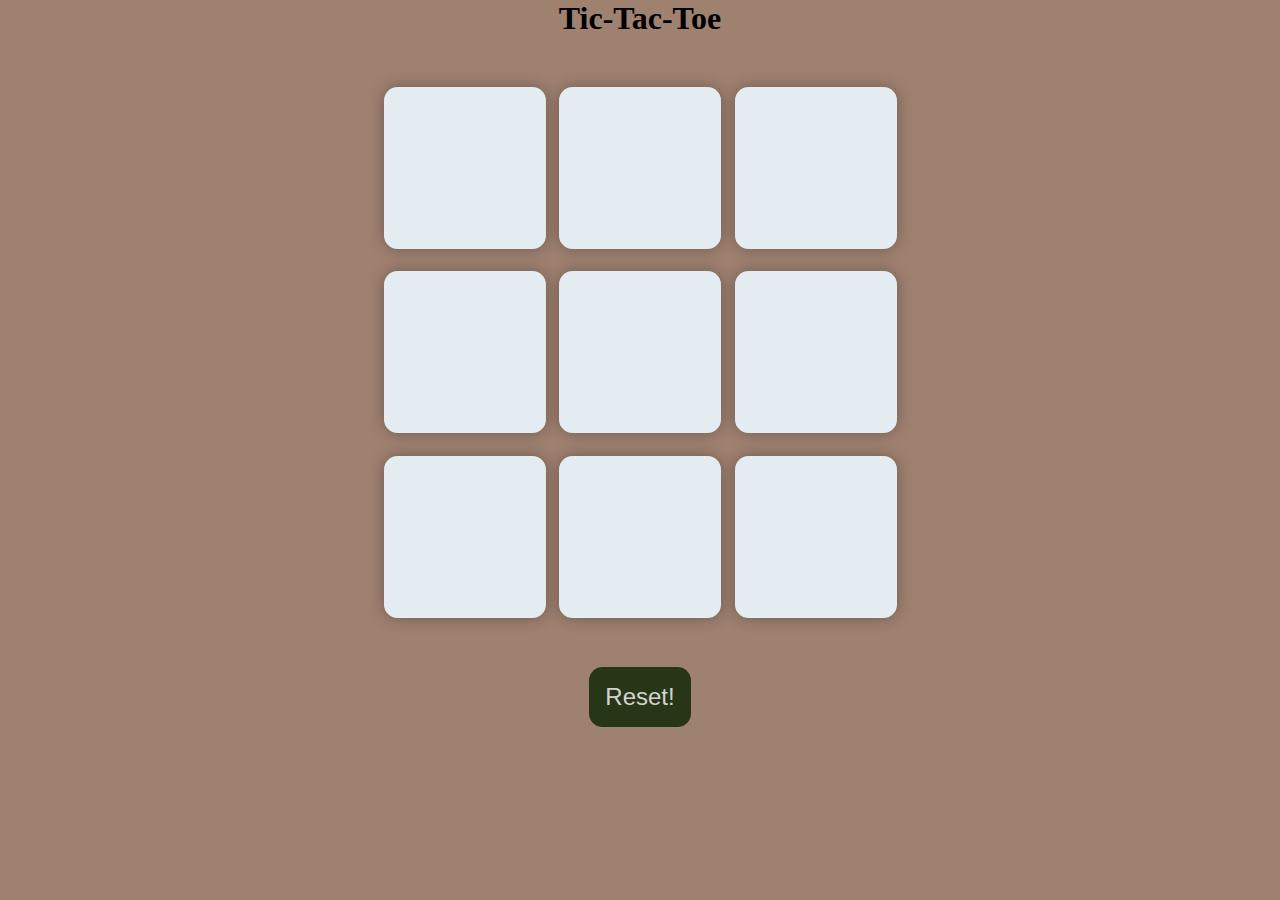
<file: JAVASCRIPT TUTORIAL/tic-tac-toe/index.html>
<!DOCTYPE html>
<html lang="en">
<head>
    <meta charset="UTF-8">
    <meta name="viewport" content="width=device-width, initial-scale=1.0">
    <title>Tic-Tac-Toe</title>
    <link rel="stylesheet" href="style.css">

</head>
<body>
    <div class="msg-container hide">
        <p id="msg">Winner</p>
        <button class="new-btn">New Game!</button>
    </div>
    <main>
    <h1>Tic-Tac-Toe</h1>
    <div class="container">
    <div class="game">
         <button class="box"></button>
         <button class="box"></button>
         <button class="box"></button> 
         <button class="box"></button>
         <button class="box"></button>
         <button class="box"></button>
         <button class="box"></button>
         <button class="box"></button>
         <button class="box"></button>
    </div>
    </div>
    <button class="reset-btn">Reset!</button>
    </main>
    <script src="tac.js"></script>
</body>
</html>
</file>
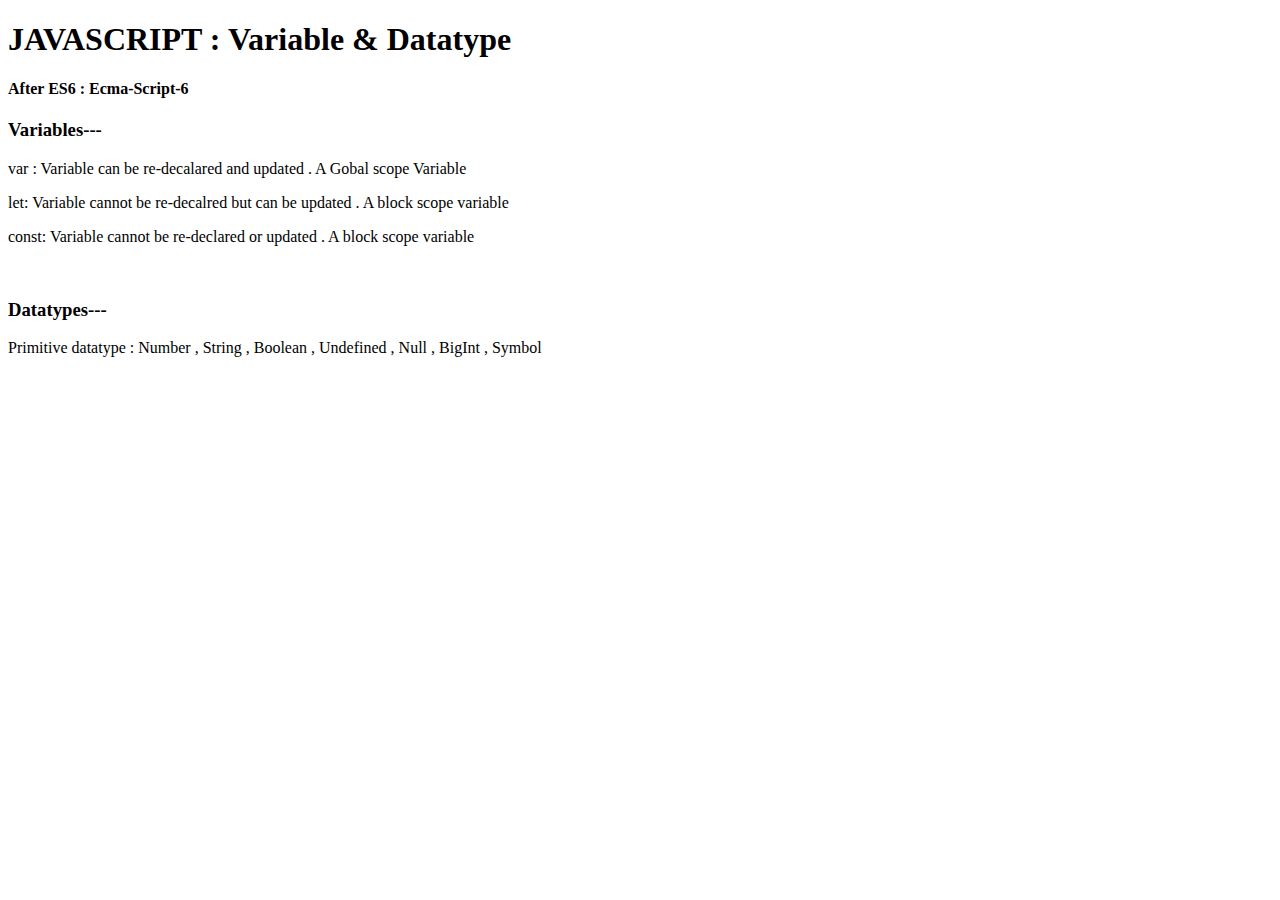
<file: JAVASCRIPT TUTORIAL/index1.html>
<!DOCTYPE html>
<html lang="en">
<head>
    <meta charset="UTF-8">
    <meta name="viewport" content="width=device-width, initial-scale=1.0">
    <title>Document</title>
</head>
<body>
    
    <div>

        <h1>JAVASCRIPT : Variable & Datatype</h1>

        <h4>After ES6 : Ecma-Script-6</h4>

        <h3>Variables---</h3>
        <p>var : Variable can be re-decalared and updated . A Gobal scope Variable</p>
        <p> let: Variable cannot be re-decalred but can be updated . A block scope variable</p>
        <p>const: Variable cannot be re-declared or updated . A block scope variable</p>
        <br>
        <h3>Datatypes---</h3>
        <p>Primitive datatype : Number , String , Boolean , Undefined  , Null , BigInt , Symbol </p>
    </div>

    <script src="1.variable&datatype.js"></script>
</body>
</html>
</file>
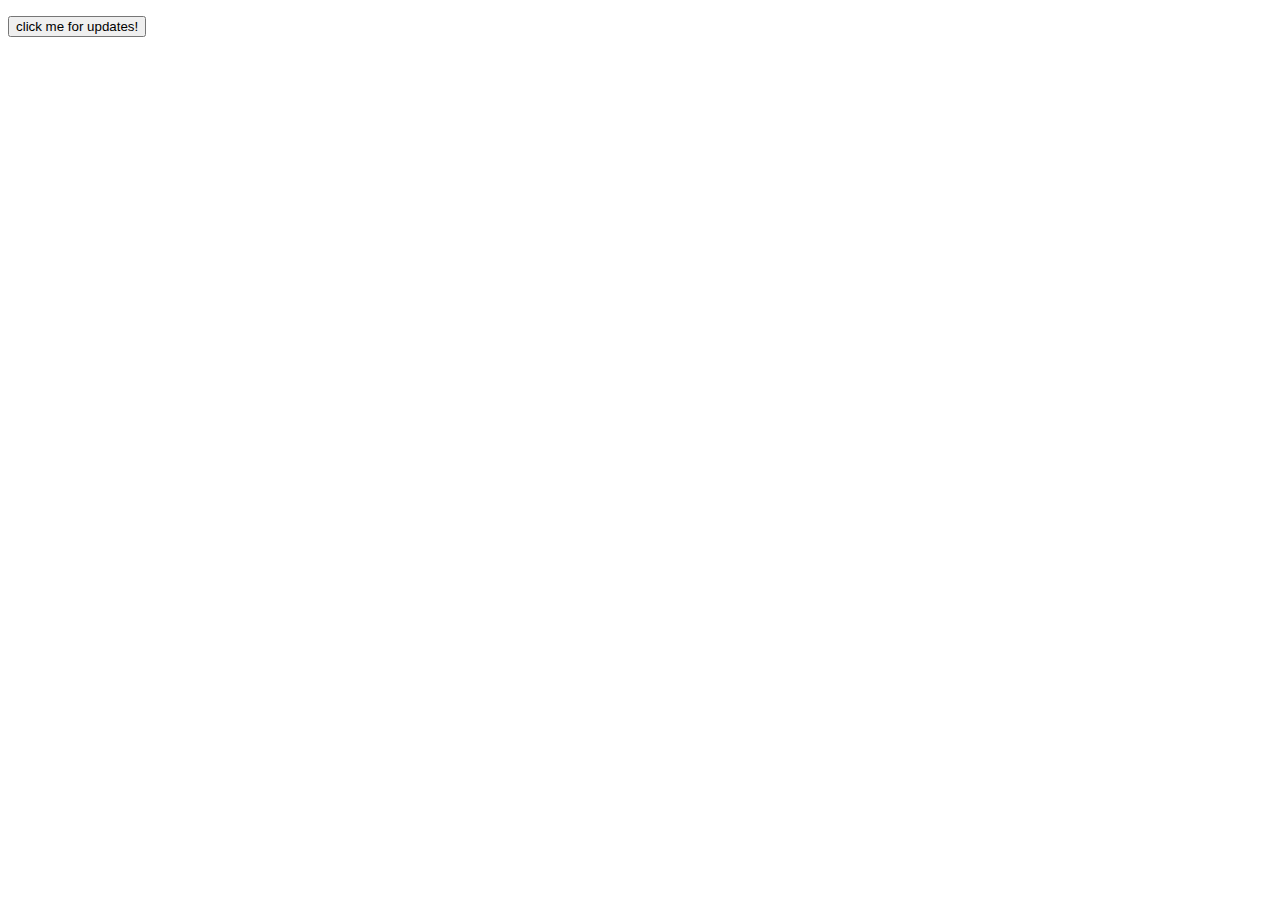
<file: JAVASCRIPT TUTORIAL/index10.html>
<!DOCTYPE html>
<html lang="en">
<head>
    <meta charset="UTF-8">
    <meta name="viewport" content="width=device-width, initial-scale=1.0">
    <title>Document</title>
</head>
<body>
    <p id = fact></p>
    <button id="btn"> click me for updates!</button>
    <script src="10.API.js" defer></script>
</body>
</html>
</file>
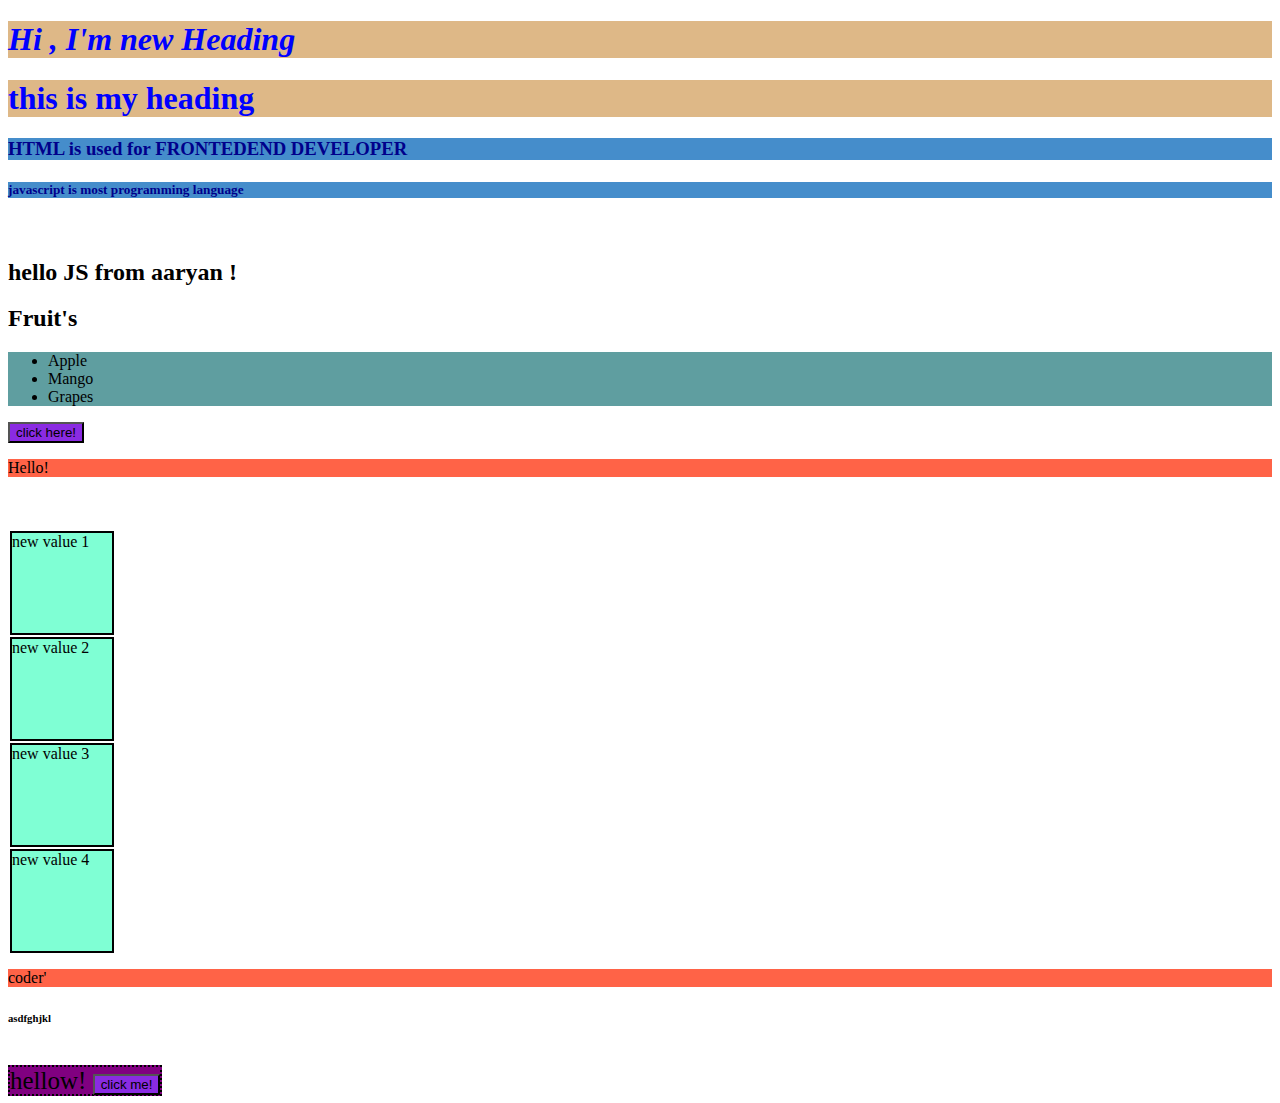
<file: JAVASCRIPT TUTORIAL/index6.html>
<!DOCTYPE html>
<html lang="en">
<head>
    <meta charset="UTF-8">
    <meta name="viewport" content="width=device-width, initial-scale=1.0">
    <title>Document</title>
    <link rel="stylesheet" href="style6.css">
</head>
<body>
    <div>
        <h1 id="heading1">this is my heading </h1>
        <h3 class="HEAD"> HTML is used for FRONTEDEND DEVELOPER</h3>
        <h5 class="HEAD"> javascript is most programming language</h5>
        <p id="para"> fisrt paragrapgh </p>
        <p style=" visibility: hidden"> second paragrapgh</p>
        <h2>hello JS  </h2>

        <div>
            <h2> Fruit's</h1>
            <ul id ="fruits">
                <li>Apple</li>
                <li>Mango</li>
                <li>Grapes</li>
            </ul>
        </div>
        <button> click here!</button>
    </div>
    <br>
    <br>
    <div class="box">BOX 1</div>
    <div class="box">BOX 2</div>
    <div class="box">BOX 3</div>
    <div class="box">BOX 4</div>
    

    <p id="abcd"> coder'</p>

    <h6 class="ronaldo">asdfghjkl</h6> 
    <br>
    <span class="boxstyle">boxstyle
        <ul>
            <li> CSS</li>
            <li> HTML</li>
            <li>JS</li>
            
        </ul>
    </span>


        <script src="6.DOM.js" defer></script>
    
    </body>
</html>
</file>
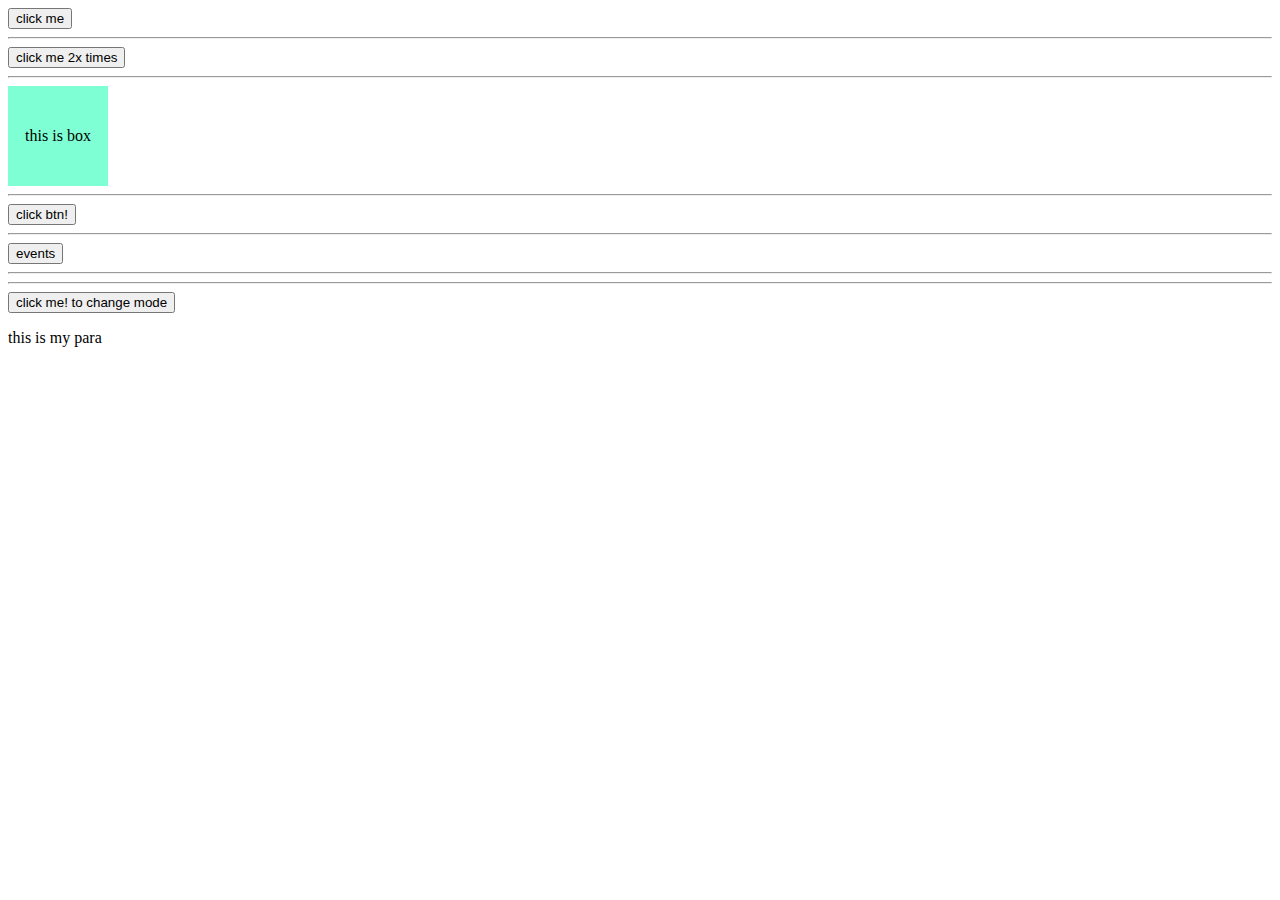
<file: JAVASCRIPT TUTORIAL/index7.html>
<!DOCTYPE html>
<html lang="en">
<head>
    <meta charset="UTF-8">
    <meta name="viewport" content="width=device-width, initial-scale=1.0">
    <title>Document</title>
    <link rel="stylesheet" href="style7.css">
</head>
<body> <!-- inline events JS  -->
    <button onclick="console.log('button was clicked'); alert('hello coders')"> click me </button>
    <hr>
    <button ondblclick="console.log('button was clicked 2x times '); alert('hello coders')"> click me 2x times  </button>
    <hr>
    <div onmouseover="console.log('we are in div'); ">this is box</div> 
    <hr>
    <button id="btn"> click btn!</button>
    <hr>
    <button id="eveBtn">events </button>
    <hr>
    <hr>

    <button class="mode">click me! to change mode</button>
    <p>this is my para</p>

    <script src="7.events.js" defer ></script>
</body>
</html>
</file>
<file: JAVASCRIPT TUTORIAL/tic-tac-toe/style.css>
*{
   margin: 0px;
   padding: 0px;
   
}

body{
    background-color:#9F8170;
    text-align: center;
}

.container{
    height: 70vmin;
    display: flex;
    flex-wrap: wrap;
    justify-content: center;
    align-items: center;
    

}


.game{
   height: 60vmin;  /* vmin : 1% of viewport's smaller dimension dimension */
   width: 60vmin;
   display: flex;
   flex-wrap: wrap;
   justify-content: center;
   align-items: center;
   gap: 1.5vmin;

}

.box{
    height: 18vmin;
    width: 18vmin;
    border-radius: 1.5vmin;
    box-shadow: 0 0 1rem rgba(0 , 0 , 0 , 0.3);
    border: none;
    font-size: 8vmin;
    color:purple;
    cursor: pointer;
    background-color:rgb(227, 236, 241);

}

.reset-btn{
    padding: 1rem;
    font-size: 1.5rem;
    background-color: #283618;
    color: rgb(212, 210, 207);
    border-radius: 1.5vmin;
    border: none;
}

.new-btn{
    padding: 1rem;
    font-size: 1rem;
    background-color:#606c38;
    color: rgb(212, 210, 207);
    border-radius: 1.5vmin;
    border: none;
}

#msg{
    font-weight: 800;
    font-size: 60px;
}

.msg-container{
    height: 40vmin;
}

.hide{
    display: none;
}
</file>
<file: JAVASCRIPT TUTORIAL/style6.css>
h1{
   color: blue;
   background-color: burlywood;
}
button{
     background-color: blueviolet;
}
p{
    color: rgb(0, 0, 0);
    background-color: tomato;
}

.HEAD{
    color: darkblue;
    font-weight: 700;
    background-color: rgb(69, 141, 203);
}

.box{
    height: 100px;
    width: 100px;
    background-color: aquamarine;
    border:  2px solid black;
    margin: 2px;
}
#fruits{
     background-color: cadetblue;
}

.boxstyle {
    height : 500px;
    width: 200px;
    background-color: green;
    border: 2px dotted black;
}
</file>
<file: JAVASCRIPT TUTORIAL/style7.css>
div{
    color: black;
    background-color: aquamarine;
    height: 100px;
    width: 100px;
    display: flex;
    justify-content: center;
    align-items: center;

}

.light{
    background-color: white;
    color: black;
}

.dark{
    background-color: black;
    color:white;
}
</file>
